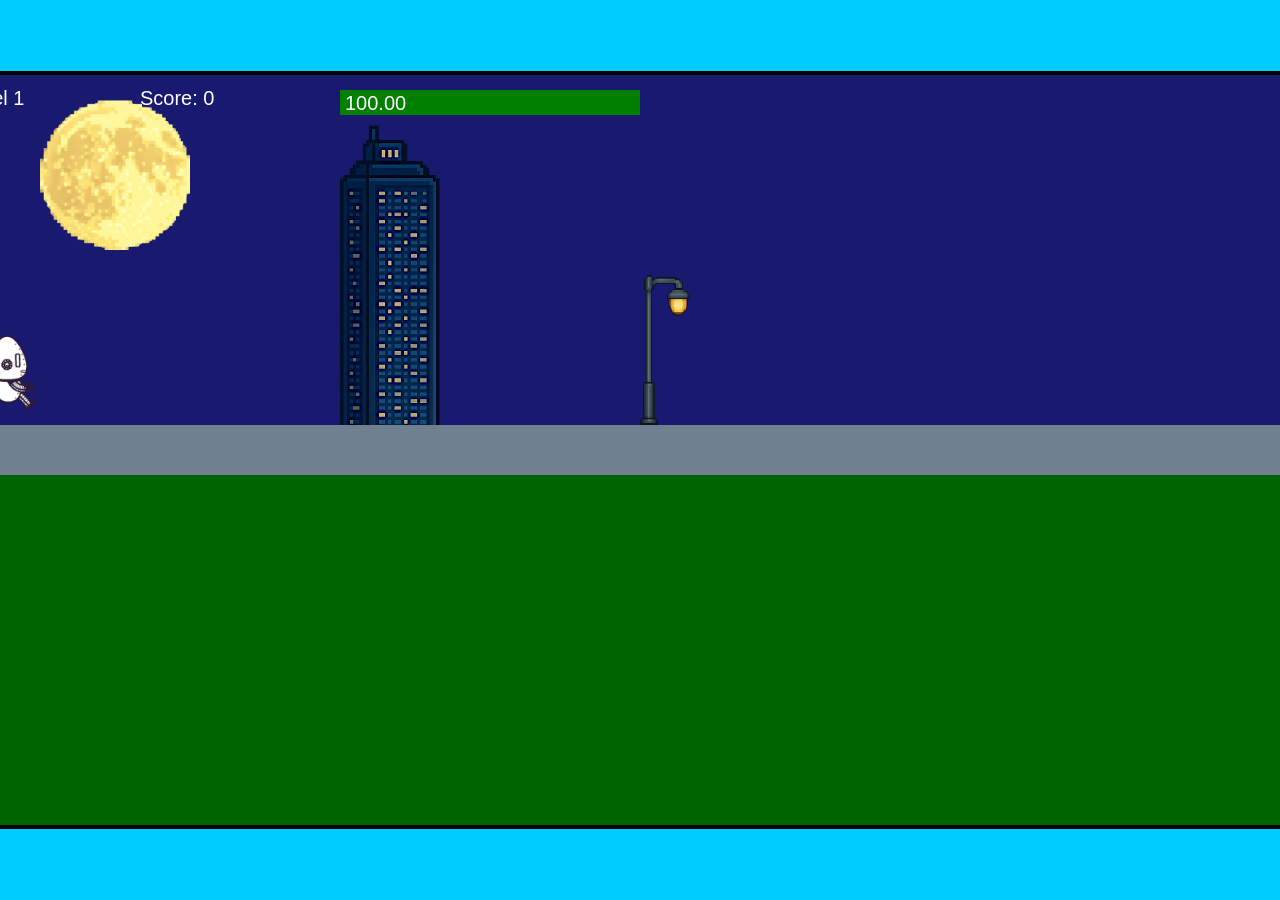
<file: fsd-projects/runtime/index.html>
<!DOCTYPE html>
<html lang="en">
  <head>
    <meta charset="UTF-8" />
    <meta name="viewport" content="width=device-width, initial-scale=1.0" />
    <title>Runtime Neo</title>
    <link rel="stylesheet" href="runtime.css" />
    <script src="https://code.jquery.com/jquery-3.1.0.js"></script>
    <script src="setup.js"></script>
    <script src="levels.js"></script>
    <script src="scenery.js"></script>
    <script src="student.js"></script>
    <script src="main.js"></script>
  </head>
  <body id="body">
    <canvas id="gameCanvas" width="1400" height="750"></canvas>
    <img id="player" src="images/halle.png" />
    <img id="projectile" src="images/projectile.png" />
    <img id="basicPlatform" src="images/interactable/basicPlatform.png" />
    <img id="spikes" src="images/interactable/spikes.png" />
    <img id="bug" src="images/interactable/bug.png" />
    <img id="healthUp" src="images/interactable/healthUp.png" />
    <img id="flag" src="images/interactable/flag.png" />
    <img id="moon" src="images/backgrounds/moon.png" />
    <img id="building" src="images/backgrounds/building.png" />
    <img id="lamp" src="images/backgrounds/lamp.png" />
  </body>
</html>
</file>
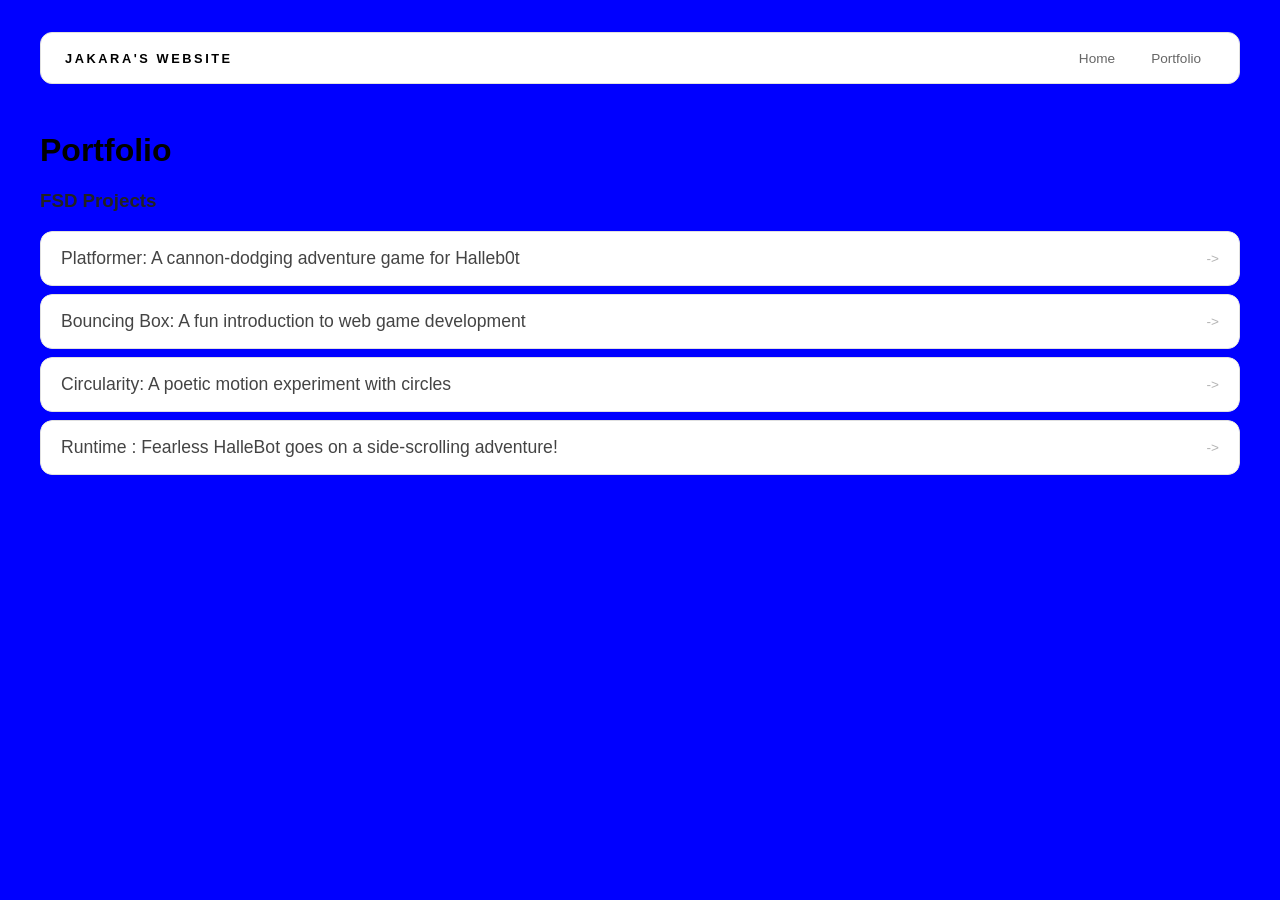
<file: portfolio.html>
<!DOCTYPE html>
<html>
  <head>
    <title>Jakara's Portfolio</title>
   <link rel="stylesheet" href="style.css" />

  </head>

  <body>
    <!-- All content goes here -->
    <div id="all-contents">
   <nav>
<h1>Jakara's Website</h1>
<ul id="nav-ul">
   <li class="nav-li">
  <a href="index.html">Home</a>
</li>
<li class="nav-li">
  <a href="portfolio.html">Portfolio</a>
</li>
</ul>
</nav>
      

  <main>
  <div class="content">
    <h1>Portfolio</h1>
    <h3>FSD Projects</h3>
    <ul id="portfolio">
<li>
  <a href="fsd-projects/platformer/">Platformer: A cannon-dodging adventure game for Halleb0t</a>
</li>
<li>
  <a href="fsd-projects/bouncing-box/">Bouncing Box: A fun introduction to web game development</a>
</li>
<li>
  <a href="fsd-projects/circularity/">Circularity: A poetic motion experiment with circles</a>
</li>
<li>
 <a href="fsd-projects/runtime/">Runtime : Fearless HalleBot goes on a side-scrolling adventure!</a>
</li>


    </ul>

    <!-- ASD Projects will go here -->

  </div>
</main>
</div>

  </body>
</html>
</file>
<file: fsd-projects/runtime/runtime.css>
/* runtime.css */
/* Styles for Runtime Neo auto-runner game */

img {
  display: none;
}

#gameCanvas {
  position: absolute;
  border: 4px solid #000;
  top: 50%;
  left: 50%;
  transform: translate(-50%, -50%);
}

body {
  margin: 0;
  background-color: #00ccff;
  font-family: Arial, sans-serif;
  text-align: center;
  overflow: hidden;
}
</file>
<file: style.css>
* {
  box-sizing: border-box;
}

body {
  margin: 0;
  background: blue;
  color: #222;
  font-family: "Helvetica Neue", Arial, sans-serif;
}

#all-contents {
  max-width: 1500px;
  min-height: 100vh;
  margin: 0 auto;
  padding: 32px 40px;
}

h2{
  margin: 0;
  font-size: clamp(4rem, 10vw, 7rem);
  line-height: 0.9;
  font-weight: 900;
  letter-spacing: -0.04em;
  text-transform: uppercase;
  color: #e94560;
}

.content > p {
  margin: 0;
  color: #a8b2d8;
  font-size: 0.9rem;
  text-transform: uppercase;
  letter-spacing: 0.15em;
  line-height: 1.4;
}

#interests {
  margin-top: 32px;
  width: 100%;
}

#interests h3 {
  margin: 0 0 12px;
  font-size: 0.75rem;
  font-weight: 700;
  text-transform: uppercase;
  letter-spacing: 0.2em;
  color: #aaa;
}

#interests ul {
  list-style: none;
  margin: 0;
  padding: 0;
  display: flex;
  flex-wrap: wrap;
  gap: 8px;
}

#interests li {
  color: #555;
  font-size: 1rem;
  font-weight: 600;
  padding: 10px 20px;
  background: #fff;
  border: 1px solid #ddd;
  border-radius: 100px;
  transition:
    background 0.25s ease,
    color 0.25s ease,
    transform 0.25s ease;
  cursor: default;
}

#interests li:hover {
  background: #000;
  color: #fff;
  border-color: #000;
  transform: translateY(-2px);
}

.sidebar-img {
  width: 100%;
  max-width: 760px;
  aspect-ratio: 3 / 4;
  object-fit: cover;
  display: block;
  border-radius: 16px;
  filter: grayscale(100%);
  box-shadow: 0 8px 30px rgba(0, 0, 0, 0.12);
  transition:
    filter 0.4s ease,
    transform 0.4s ease,
    box-shadow 0.4s ease;
}

.sidebar-img:hover {
  filter: grayscale(0%);
  transform: translateY(-4px);
  box-shadow: 0 16px 40px rgba(0, 0, 0, 0.18);
}
nav {
  display: flex;
  justify-content: space-between;
  align-items: center;
  margin-bottom: 48px;
  padding: 16px 24px;
  background: #fff;
  border: 1px solid #e0e0e0;
  border-radius: 12px;
}

nav h1 {
  margin: 0;
  font-size: 0.8rem;
  font-weight: 700;
  text-transform: uppercase;
  letter-spacing: 0.2em;
  color: #000;
}

#nav-ul {
  list-style: none;
  display: flex;
  gap: 8px;
  margin: 0;
  padding: 0;
}

.nav-li a {
  color: #666;
  text-decoration: none;
  font-size: 0.85rem;
  font-weight: 500;
  padding: 6px 14px;
  border-radius: 8px;
  transition:
    background 0.25s ease,
    color 0.25s ease;
}

.nav-li a:hover {
  background: #000;
  color: #fff;
}
/* Portfolio styles */
.content h1 {
  color: black;
}

#portfolio {
  list-style: none;
  margin: 0;
  padding: 0;
  width: 100%;
  display: flex;
  flex-direction: column;
  gap: 8px;
}

#portfolio li {
  border-radius: 12px;
  overflow: hidden;
}

#portfolio a {
  display: flex;
  justify-content: space-between;
  align-items: center;
  text-decoration: none;
  color: #444;
  padding: 16px 20px;
  font-size: 1.1rem;
  font-weight: 500;
  background: #fff;
  border: 1px solid #e0e0e0;
  border-radius: 12px;
  transition: background 0.25s ease, color 0.25s ease, transform 0.25s ease;
}

#portfolio a:hover {
  background: #000;
  color: #fff;
  transform: translateX(4px);
}

#portfolio a::after {
  content: "->";
  font-size: 0.85rem;
  opacity: 0.4;
  transition: opacity 0.25s ease;
  white-space: nowrap;
}

#portfolio a:hover::after {
  opacity: 1;
}
/* responsive web design */
@media screen and (min-width: 120px) and (max-width: 1080px) {
  main {
    height: 100ch;
    zoom: 1.5;
    display: grid;
  }

  h1 {
    font-size: 44px;
  }

  h2 {
    font-size: 42px;
  }

  h3 {
    font-size: 36px;
  }

  #all-contents {
    height: 100ch;
    margin: none;
  }

  a {
    font-size: 42px;
  }

  .sidebar {
    margin-right: 0px;
    justify-content: center;
    align-items: center;
  }

  .sidebar-img {
    width: 100%;
  }

  p,
  li {
    font-size: 24px;
  }

  .content {
    align-content: center;
    justify-content: center;
  }
}
</file>
